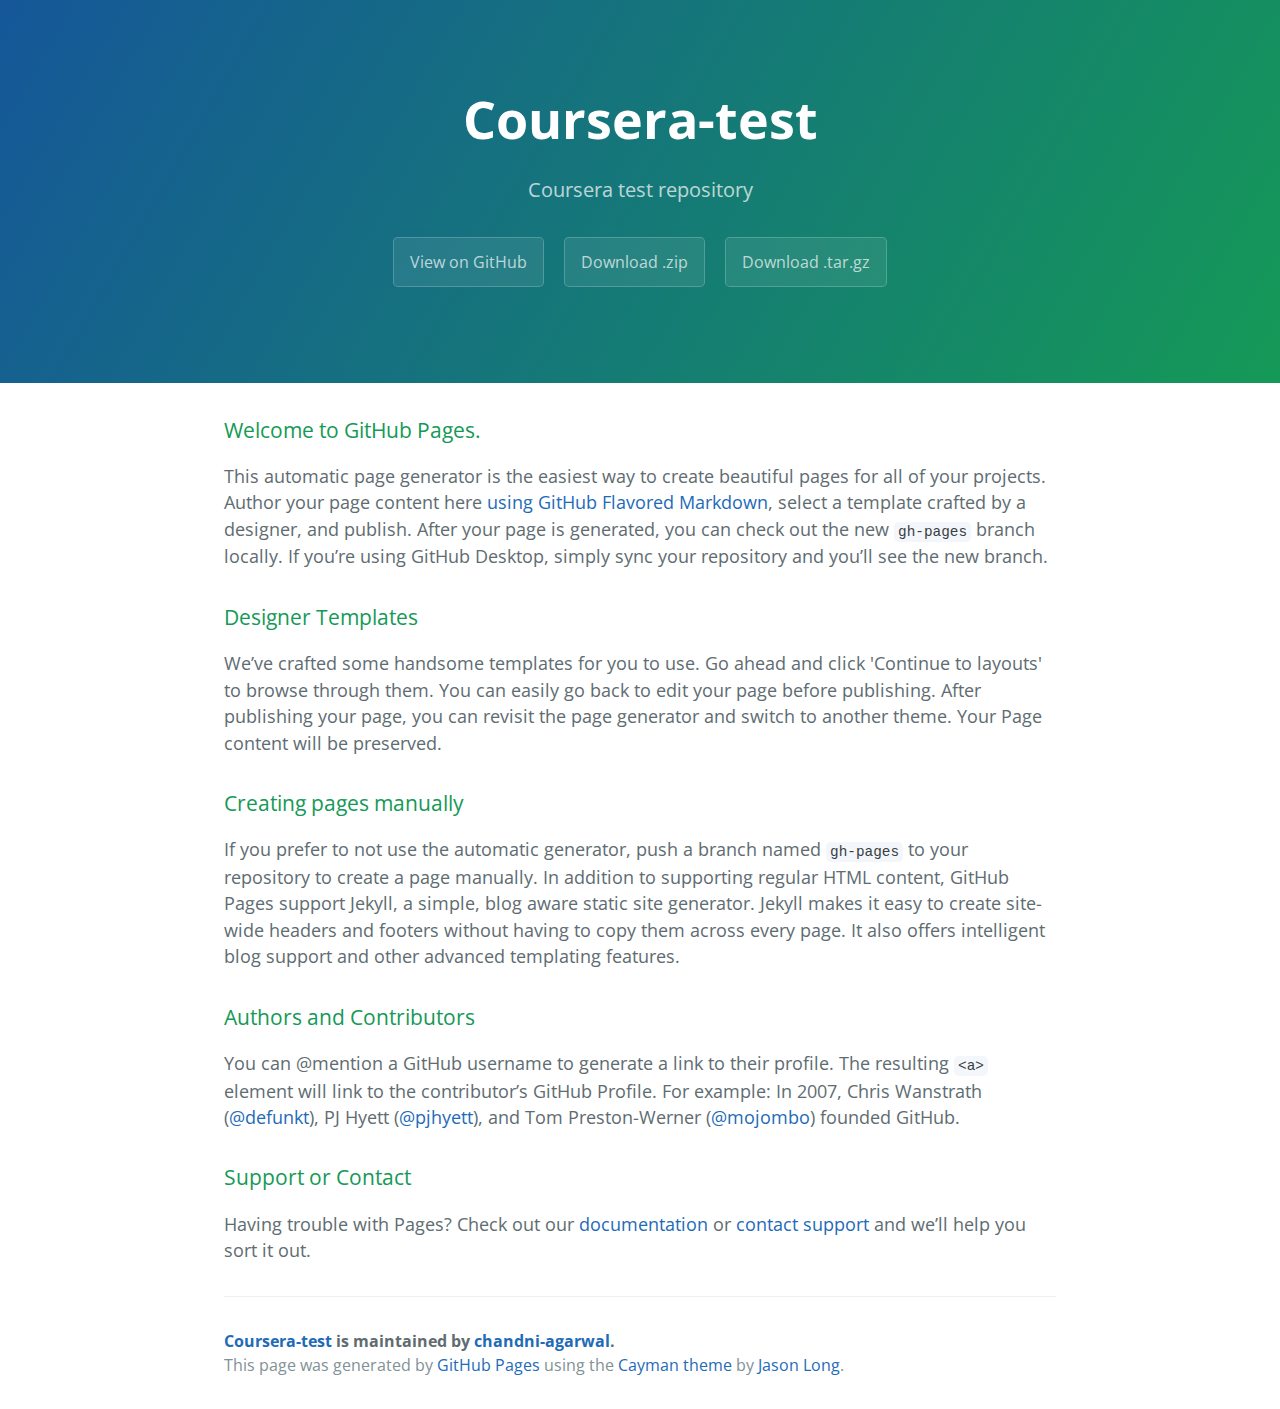
<file: index.html>
<!DOCTYPE html>
<html lang="en-us">
  <head>
    <meta charset="UTF-8">
    <title>Coursera-test by chandni-agarwal</title>
    <meta name="viewport" content="width=device-width, initial-scale=1">
    <link rel="stylesheet" type="text/css" href="stylesheets/normalize.css" media="screen">
    <link href='https://fonts.googleapis.com/css?family=Open+Sans:400,700' rel='stylesheet' type='text/css'>
    <link rel="stylesheet" type="text/css" href="stylesheets/stylesheet.css" media="screen">
    <link rel="stylesheet" type="text/css" href="stylesheets/github-light.css" media="screen">
  </head>
  <body>
    <section class="page-header">
      <h1 class="project-name">Coursera-test</h1>
      <h2 class="project-tagline">Coursera test repository</h2>
      <a href="https://github.com/chandni-agarwal/coursera-test" class="btn">View on GitHub</a>
      <a href="https://github.com/chandni-agarwal/coursera-test/zipball/master" class="btn">Download .zip</a>
      <a href="https://github.com/chandni-agarwal/coursera-test/tarball/master" class="btn">Download .tar.gz</a>
    </section>

    <section class="main-content">
      <h3>
<a id="welcome-to-github-pages" class="anchor" href="#welcome-to-github-pages" aria-hidden="true"><span aria-hidden="true" class="octicon octicon-link"></span></a>Welcome to GitHub Pages.</h3>
<p>This automatic page generator is the easiest way to create beautiful pages for all of your projects. Author your page content here <a href="https://guides.github.com/features/mastering-markdown/">using GitHub Flavored Markdown</a>, select a template crafted by a designer, and publish. After your page is generated, you can check out the new <code>gh-pages</code> branch locally. If you’re using GitHub Desktop, simply sync your repository and you’ll see the new branch.</p>
<h3>
<a id="designer-templates" class="anchor" href="#designer-templates" aria-hidden="true"><span aria-hidden="true" class="octicon octicon-link"></span></a>Designer Templates</h3>
<p>We’ve crafted some handsome templates for you to use. Go ahead and click 'Continue to layouts' to browse through them. You can easily go back to edit your page before publishing. After publishing your page, you can revisit the page generator and switch to another theme. Your Page content will be preserved.</p>
<h3>
<a id="creating-pages-manually" class="anchor" href="#creating-pages-manually" aria-hidden="true"><span aria-hidden="true" class="octicon octicon-link"></span></a>Creating pages manually</h3>
<p>If you prefer to not use the automatic generator, push a branch named <code>gh-pages</code> to your repository to create a page manually. In addition to supporting regular HTML content, GitHub Pages support Jekyll, a simple, blog aware static site generator. Jekyll makes it easy to create site-wide headers and footers without having to copy them across every page. It also offers intelligent blog support and other advanced templating features.</p>
<h3>
<a id="authors-and-contributors" class="anchor" href="#authors-and-contributors" aria-hidden="true"><span aria-hidden="true" class="octicon octicon-link"></span></a>Authors and Contributors</h3>
<p>You can @mention a GitHub username to generate a link to their profile. The resulting <code>&lt;a&gt;</code> element will link to the contributor’s GitHub Profile. For example: In 2007, Chris Wanstrath (<a class="user-mention" data-hovercard-type="user" data-hovercard-url="/users/defunkt/hovercard" data-octo-click="hovercard-link-click" data-octo-dimensions="link_type:self" href="https://github.com/defunkt">@defunkt</a>), PJ Hyett (<a class="user-mention" data-hovercard-type="user" data-hovercard-url="/users/pjhyett/hovercard" data-octo-click="hovercard-link-click" data-octo-dimensions="link_type:self" href="https://github.com/pjhyett">@pjhyett</a>), and Tom Preston-Werner (<a class="user-mention" data-hovercard-type="user" data-hovercard-url="/users/mojombo/hovercard" data-octo-click="hovercard-link-click" data-octo-dimensions="link_type:self" href="https://github.com/mojombo">@mojombo</a>) founded GitHub.</p>
<h3>
<a id="support-or-contact" class="anchor" href="#support-or-contact" aria-hidden="true"><span aria-hidden="true" class="octicon octicon-link"></span></a>Support or Contact</h3>
<p>Having trouble with Pages? Check out our <a href="https://help.github.com/pages">documentation</a> or <a href="https://github.com/contact">contact support</a> and we’ll help you sort it out.</p>

      <footer class="site-footer">
        <span class="site-footer-owner"><a href="https://github.com/chandni-agarwal/coursera-test">Coursera-test</a> is maintained by <a href="https://github.com/chandni-agarwal">chandni-agarwal</a>.</span>

        <span class="site-footer-credits">This page was generated by <a href="https://pages.github.com">GitHub Pages</a> using the <a href="https://github.com/jasonlong/cayman-theme">Cayman theme</a> by <a href="https://twitter.com/jasonlong">Jason Long</a>.</span>
      </footer>

    </section>

  
  </body>
</html>
</file>
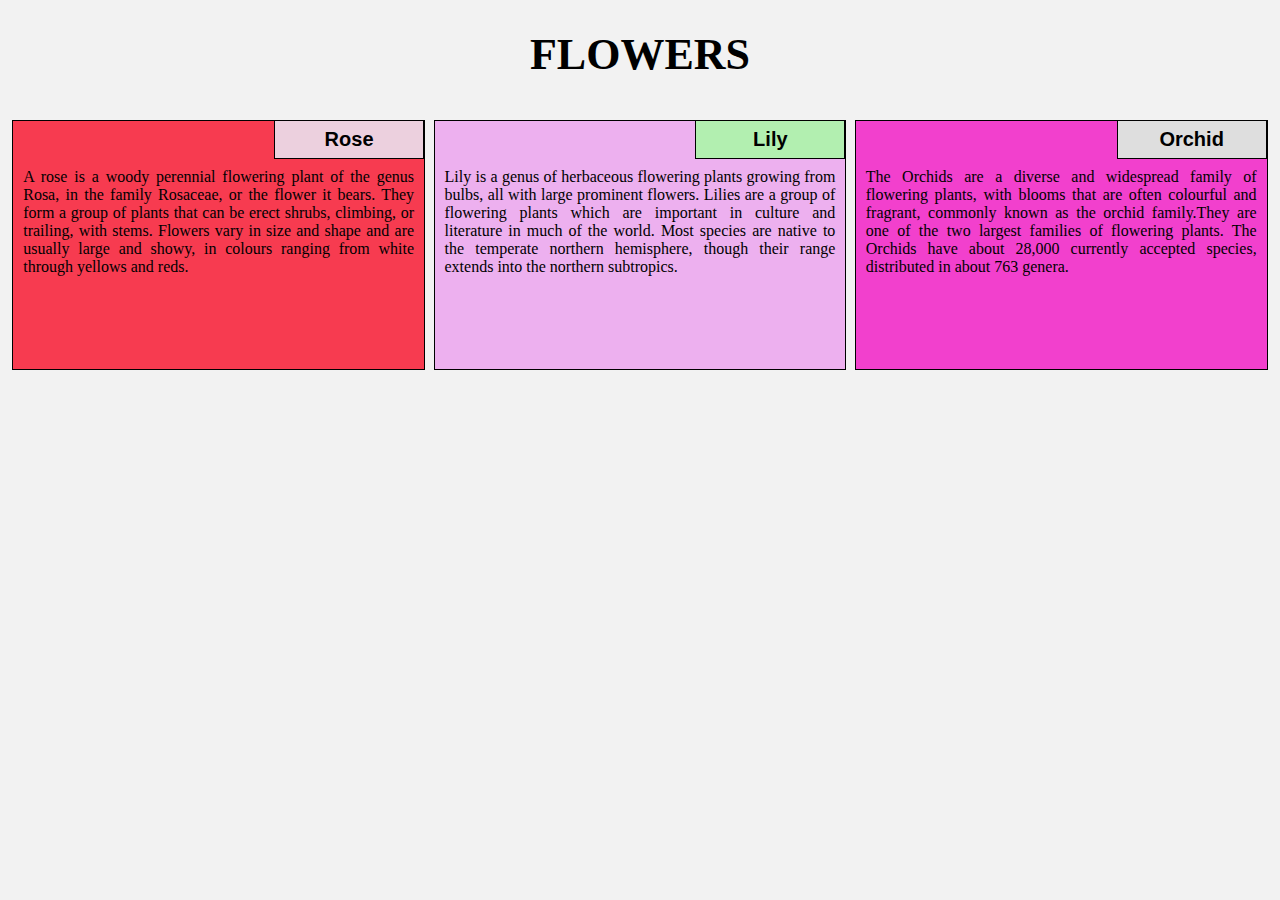
<file: module2-solution/index.html>
<!DOCTYPE html>
<html>
<head>
	<meta charset="utf-8">
	<title>Moule 2 Assignment</title>
	<link rel="stylesheet" type="text/css" href="./css/styles.css">
	<meta name="viewport" content="width=device-width, initial-scale=1">
</head>
<body>
	<h1>FLOWERS</h1>
	<div class="container col-lg-4 col-md-6 col-sm-12">
		<section id ="s1">
			<p class="title" id ="rose">Rose</p>
			<p>
				A rose is a woody perennial flowering plant of the genus Rosa, in the family Rosaceae, or the flower it bears.  They form a group of plants that can be erect shrubs, climbing, or trailing, with stems. Flowers vary in size and shape and are usually large and showy, in colours ranging from white through yellows and reds.
			</p>
		</section>
	</div>
	<div class="col-lg-4 col-md-6 col-sm-12">
		<section id="s2">
			<p class="title" id ="lily">Lily</p>
			<p>
				Lily is a genus of herbaceous flowering plants growing from bulbs, all with large prominent flowers. Lilies are a group of flowering plants which are important in culture and literature in much of the world. Most species are native to the temperate northern hemisphere, though their range extends into the northern subtropics. 
			</p>
		</section>
	</div>
	<div class="col-lg-4 col-md-6 col-sm-12">
		<section id ="s3">
			<p class="title" id ="orchid">Orchid</p>
			<p>
				The Orchids are a diverse and widespread family of flowering plants, with blooms that are often colourful and fragrant, commonly known as the orchid family.They are one of the two largest families of flowering plants. The Orchids have about 28,000 currently accepted species, distributed in about 763 genera. 
			</p>
		</section>
	</div>

</body>
</html>
</file>
<file: stylesheets/stylesheet.css>
* {
  box-sizing: border-box; }

body {
  padding: 0;
  margin: 0;
  font-family: "Open Sans", "Helvetica Neue", Helvetica, Arial, sans-serif;
  font-size: 16px;
  line-height: 1.5;
  color: #606c71; }

a {
  color: #1e6bb8;
  text-decoration: none; }
  a:hover {
    text-decoration: underline; }

.btn {
  display: inline-block;
  margin-bottom: 1rem;
  color: rgba(255, 255, 255, 0.7);
  background-color: rgba(255, 255, 255, 0.08);
  border-color: rgba(255, 255, 255, 0.2);
  border-style: solid;
  border-width: 1px;
  border-radius: 0.3rem;
  transition: color 0.2s, background-color 0.2s, border-color 0.2s; }
  .btn + .btn {
    margin-left: 1rem; }

.btn:hover {
  color: rgba(255, 255, 255, 0.8);
  text-decoration: none;
  background-color: rgba(255, 255, 255, 0.2);
  border-color: rgba(255, 255, 255, 0.3); }

@media screen and (min-width: 64em) {
  .btn {
    padding: 0.75rem 1rem; } }

@media screen and (min-width: 42em) and (max-width: 64em) {
  .btn {
    padding: 0.6rem 0.9rem;
    font-size: 0.9rem; } }

@media screen and (max-width: 42em) {
  .btn {
    display: block;
    width: 100%;
    padding: 0.75rem;
    font-size: 0.9rem; }
    .btn + .btn {
      margin-top: 1rem;
      margin-left: 0; } }

.page-header {
  color: #fff;
  text-align: center;
  background-color: #159957;
  background-image: linear-gradient(120deg, #155799, #159957); }

@media screen and (min-width: 64em) {
  .page-header {
    padding: 5rem 6rem; } }

@media screen and (min-width: 42em) and (max-width: 64em) {
  .page-header {
    padding: 3rem 4rem; } }

@media screen and (max-width: 42em) {
  .page-header {
    padding: 2rem 1rem; } }

.project-name {
  margin-top: 0;
  margin-bottom: 0.1rem; }

@media screen and (min-width: 64em) {
  .project-name {
    font-size: 3.25rem; } }

@media screen and (min-width: 42em) and (max-width: 64em) {
  .project-name {
    font-size: 2.25rem; } }

@media screen and (max-width: 42em) {
  .project-name {
    font-size: 1.75rem; } }

.project-tagline {
  margin-bottom: 2rem;
  font-weight: normal;
  opacity: 0.7; }

@media screen and (min-width: 64em) {
  .project-tagline {
    font-size: 1.25rem; } }

@media screen and (min-width: 42em) and (max-width: 64em) {
  .project-tagline {
    font-size: 1.15rem; } }

@media screen and (max-width: 42em) {
  .project-tagline {
    font-size: 1rem; } }

.main-content :first-child {
  margin-top: 0; }
.main-content img {
  max-width: 100%; }
.main-content h1, .main-content h2, .main-content h3, .main-content h4, .main-content h5, .main-content h6 {
  margin-top: 2rem;
  margin-bottom: 1rem;
  font-weight: normal;
  color: #159957; }
.main-content p {
  margin-bottom: 1em; }
.main-content code {
  padding: 2px 4px;
  font-family: Consolas, "Liberation Mono", Menlo, Courier, monospace;
  font-size: 0.9rem;
  color: #383e41;
  background-color: #f3f6fa;
  border-radius: 0.3rem; }
.main-content pre {
  padding: 0.8rem;
  margin-top: 0;
  margin-bottom: 1rem;
  font: 1rem Consolas, "Liberation Mono", Menlo, Courier, monospace;
  color: #567482;
  word-wrap: normal;
  background-color: #f3f6fa;
  border: solid 1px #dce6f0;
  border-radius: 0.3rem; }
  .main-content pre > code {
    padding: 0;
    margin: 0;
    font-size: 0.9rem;
    color: #567482;
    word-break: normal;
    white-space: pre;
    background: transparent;
    border: 0; }
.main-content .highlight {
  margin-bottom: 1rem; }
  .main-content .highlight pre {
    margin-bottom: 0;
    word-break: normal; }
.main-content .highlight pre, .main-content pre {
  padding: 0.8rem;
  overflow: auto;
  font-size: 0.9rem;
  line-height: 1.45;
  border-radius: 0.3rem; }
.main-content pre code, .main-content pre tt {
  display: inline;
  max-width: initial;
  padding: 0;
  margin: 0;
  overflow: initial;
  line-height: inherit;
  word-wrap: normal;
  background-color: transparent;
  border: 0; }
  .main-content pre code:before, .main-content pre code:after, .main-content pre tt:before, .main-content pre tt:after {
    content: normal; }
.main-content ul, .main-content ol {
  margin-top: 0; }
.main-content blockquote {
  padding: 0 1rem;
  margin-left: 0;
  color: #819198;
  border-left: 0.3rem solid #dce6f0; }
  .main-content blockquote > :first-child {
    margin-top: 0; }
  .main-content blockquote > :last-child {
    margin-bottom: 0; }
.main-content table {
  display: block;
  width: 100%;
  overflow: auto;
  word-break: normal;
  word-break: keep-all; }
  .main-content table th {
    font-weight: bold; }
  .main-content table th, .main-content table td {
    padding: 0.5rem 1rem;
    border: 1px solid #e9ebec; }
.main-content dl {
  padding: 0; }
  .main-content dl dt {
    padding: 0;
    margin-top: 1rem;
    font-size: 1rem;
    font-weight: bold; }
  .main-content dl dd {
    padding: 0;
    margin-bottom: 1rem; }
.main-content hr {
  height: 2px;
  padding: 0;
  margin: 1rem 0;
  background-color: #eff0f1;
  border: 0; }

@media screen and (min-width: 64em) {
  .main-content {
    max-width: 64rem;
    padding: 2rem 6rem;
    margin: 0 auto;
    font-size: 1.1rem; } }

@media screen and (min-width: 42em) and (max-width: 64em) {
  .main-content {
    padding: 2rem 4rem;
    font-size: 1.1rem; } }

@media screen and (max-width: 42em) {
  .main-content {
    padding: 2rem 1rem;
    font-size: 1rem; } }

.site-footer {
  padding-top: 2rem;
  margin-top: 2rem;
  border-top: solid 1px #eff0f1; }

.site-footer-owner {
  display: block;
  font-weight: bold; }

.site-footer-credits {
  color: #819198; }

@media screen and (min-width: 64em) {
  .site-footer {
    font-size: 1rem; } }

@media screen and (min-width: 42em) and (max-width: 64em) {
  .site-footer {
    font-size: 1rem; } }

@media screen and (max-width: 42em) {
  .site-footer {
    font-size: 0.9rem; } }
</file>
<file: stylesheets/github-light.css>
/*!
 * GitHub Light v0.4.1
 * Copyright (c) 2012 - 2017 GitHub, Inc.
 * Licensed under MIT (https://github.com/primer/github-syntax-theme-generator/blob/master/LICENSE)
 */

.pl-c /* comment, punctuation.definition.comment, string.comment */ {
  color: #6a737d;
}

.pl-c1 /* constant, entity.name.constant, variable.other.constant, variable.language, support, meta.property-name, support.constant, support.variable, meta.module-reference, markup.raw, meta.diff.header, meta.output */,
.pl-s .pl-v /* string variable */ {
  color: #005cc5;
}

.pl-e /* entity */,
.pl-en /* entity.name */ {
  color: #6f42c1;
}

.pl-smi /* variable.parameter.function, storage.modifier.package, storage.modifier.import, storage.type.java, variable.other */,
.pl-s .pl-s1 /* string source */ {
  color: #24292e;
}

.pl-ent /* entity.name.tag, markup.quote */ {
  color: #22863a;
}

.pl-k /* keyword, storage, storage.type */ {
  color: #d73a49;
}

.pl-s /* string */,
.pl-pds /* punctuation.definition.string, source.regexp, string.regexp.character-class */,
.pl-s .pl-pse .pl-s1 /* string punctuation.section.embedded source */,
.pl-sr /* string.regexp */,
.pl-sr .pl-cce /* string.regexp constant.character.escape */,
.pl-sr .pl-sre /* string.regexp source.ruby.embedded */,
.pl-sr .pl-sra /* string.regexp string.regexp.arbitrary-repitition */ {
  color: #032f62;
}

.pl-v /* variable */,
.pl-smw /* sublimelinter.mark.warning */ {
  color: #e36209;
}

.pl-bu /* invalid.broken, invalid.deprecated, invalid.unimplemented, message.error, brackethighlighter.unmatched, sublimelinter.mark.error */ {
  color: #b31d28;
}

.pl-ii /* invalid.illegal */ {
  color: #fafbfc;
  background-color: #b31d28;
}

.pl-c2 /* carriage-return */ {
  color: #fafbfc;
  background-color: #d73a49;
}

.pl-c2::before /* carriage-return */ {
  content: "^M";
}

.pl-sr .pl-cce /* string.regexp constant.character.escape */ {
  font-weight: bold;
  color: #22863a;
}

.pl-ml /* markup.list */ {
  color: #735c0f;
}

.pl-mh /* markup.heading */,
.pl-mh .pl-en /* markup.heading entity.name */,
.pl-ms /* meta.separator */ {
  font-weight: bold;
  color: #005cc5;
}

.pl-mi /* markup.italic */ {
  font-style: italic;
  color: #24292e;
}

.pl-mb /* markup.bold */ {
  font-weight: bold;
  color: #24292e;
}

.pl-md /* markup.deleted, meta.diff.header.from-file, punctuation.definition.deleted */ {
  color: #b31d28;
  background-color: #ffeef0;
}

.pl-mi1 /* markup.inserted, meta.diff.header.to-file, punctuation.definition.inserted */ {
  color: #22863a;
  background-color: #f0fff4;
}

.pl-mc /* markup.changed, punctuation.definition.changed */ {
  color: #e36209;
  background-color: #ffebda;
}

.pl-mi2 /* markup.ignored, markup.untracked */ {
  color: #f6f8fa;
  background-color: #005cc5;
}

.pl-mdr /* meta.diff.range */ {
  font-weight: bold;
  color: #6f42c1;
}

.pl-ba /* brackethighlighter.tag, brackethighlighter.curly, brackethighlighter.round, brackethighlighter.square, brackethighlighter.angle, brackethighlighter.quote */ {
  color: #586069;
}

.pl-sg /* sublimelinter.gutter-mark */ {
  color: #959da5;
}

.pl-corl /* constant.other.reference.link, string.other.link */ {
  text-decoration: underline;
  color: #032f62;
}
</file>
<file: module2-solution/css/styles.css>
*{
	box-sizing: border-box !important;
}

body{
	background-color: #f2f2f2;
}

h1{
	text-align: center;
	margin-bottom: 40px;
	font-family: serif;
	font-size: 275%;
}

section{
	border: 1px solid black;
	margin-bottom: 30px;
	margin-left: auto;
	margin-right: auto;
	overflow: auto;
	position: relative;
}

p{
	clear: left;
	margin-top: 40px;
	padding: 7px 10px 7px 10px;
	margin-bottom: 7px;
	text-align: justify;
	font-family: cursive;
}


.title{
	float: right;
	border-left: 1px solid black;
	border-bottom: 1px solid black;
	border-right: 1px solid black;
	position: relative;
	margin-top: 0px;
	width: 150px;
	text-align: center;
	font-family: sans-serif;
	font-weight: bold;
	font-size: 125%;
}

#s1{
	background-color: #F73B50;
	width: 98%;
}

#s2{
	background-color: #EDB0EF;
	width: 98%;

}

#s3{
	background-color: #F240CD;
	width: 98%;

}

#rose{
	background-color: #ECD0DE;
}

#lily{
	background-color: #B2EFB0;
}

#orchid{
	background-color: #dedede;
}

@media (min-width: 992px){
	section{
		height: 250px;
	}
	.col-lg-1, .col-lg-2, .col-lg-3, .col-lg-4, .col-lg-5, .col-lg-6, .col-lg-7, .col-lg-8, .col-lg-9, .col-lg-10, .col-lg-11, .col-lg-12 {
    float: left;
  	}

  .col-lg-1 {
    width: 8.33%;
  }
  .col-lg-2 {
    width: 16.66%;
  }
  .col-lg-3 {
    width: 25%;
  }
  .col-lg-4 {
    width: 33.33%;
  }
  .col-lg-5 {
    width: 41.66%;
  }
  .col-lg-6 {
    width: 50%;
  }
  .col-lg-7 {
    width: 58.33%;
  }
  .col-lg-8 {
    width: 66.66%;
  }
  .col-lg-9 {
    width: 74.99%;
  }
  .col-lg-10 {
    width: 83.33%;
  }
  .col-lg-11 {
    width: 91.66%;
  }
  .col-lg-12 {
    width: 100%;
  }
}

@media (min-width: 768px) and (max-width: 991px){
	section{
		height: 220px;
	}
	.col-md-1, .col-md-2, .col-md-3, .col-md-4, .col-md-5, .col-md-6, .col-md-7, .col-md-8, .col-md-9, .col-md-10, .col-md-11, .col-md-12 {
    float: left;
  }

  .col-md-1 {
    width: 8.33%;
  }
  .col-md-2 {
    width: 16.66%;
  }
  .col-md-3 {
    width: 25%;
  }
  .col-md-4 {
    width: 33.33%;
  }
  .col-md-5 {
    width: 41.66%;
  }
  .col-md-6 {
    width: 50%;
  }
  .col-md-7 {
    width: 58.33%;
  }
  .col-md-8 {
    width: 66.66%;
  }
  .col-md-9 {
    width: 74.99%;
  }
  .col-md-10 {
    width: 83.33%;
  }
  .col-md-11 {
    width: 91.66%;
  }
  .col-md-12 {
    width: 100%;
  }
}

@media (max-width: 767px){
	section{
		height: 200px;
	}
	.col-sm-1, .col-sm-2, .col-sm-3, .col-sm-4, .col-sm-5, .col-sm-6, .col-sm-7, .col-sm-8, .col-sm-9, .col-sm-10, .col-sm-11, .col-sm-12 {
 	float: left;
  }

  .col-sm-1 {
    width: 8.33%;
  }
  .col-sm-2 {
    width: 16.66%;
  }
  .col-sm-3 {
    width: 25%;
  }
  .col-sm-4 {
    width: 33.33%;
  }
  .col-sm-5 {
    width: 41.66%;
  }
  .col-sm-6 {
    width: 50%;
  }
  .col-sm-7 {
    width: 58.33%;
  }
  .col-sm-8 {
    width: 66.66%;
  }
  .col-sm-9 {
    width: 74.99%;
  }
  .col-sm-10 {
    width: 83.33%;
  }
  .col-sm-11 {
    width: 91.66%;
  }
  .col-sm-12 {
    width: 100%;
  }
}
</file>
